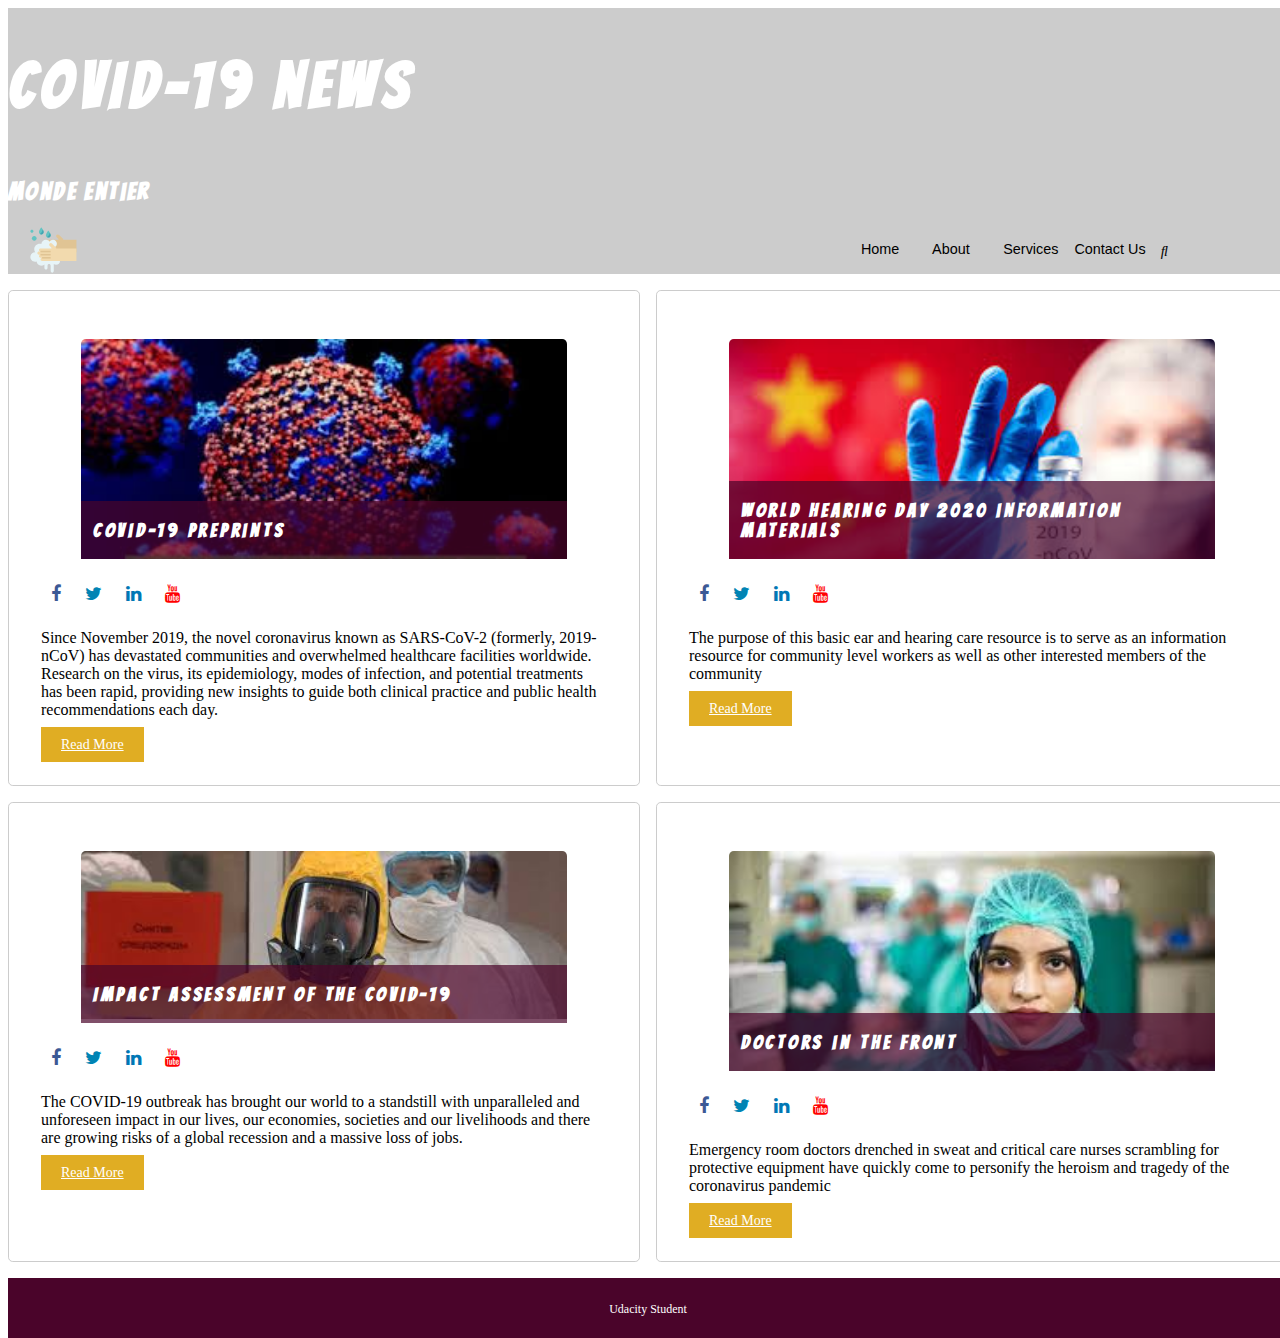
<file: index.html>
<!DOCTYPE html>
<html lang="en">
<head>
    <meta charset="UTF-8">
    <meta name="viewport" content="width=device-width, initial-scale=1.0">
    <link rel="stylesheet" href="style.css">
    <script src="https://code.jquery.com/jquery-3.4.1.js"></script>
    <link rel="stylesheet" href="https://cdnjs.cloudflare.com/ajax/libs/font-awesome/4.7.0/css/font-awesome.min.css">
    <title>Blog site</title>
</head>
<body>
   
    <div class="container">
        <div class="header">
            <h1>COVID-19 news </h1>
                <h2>Monde entier</h2>
                
                 <nav class="navbar">
                     
                   <img src="https://salahelmekki.github.io/frontend-blog/image/s1.svg" alt="COVID-19" >
                   <div class="menu-toggle" id="mobile-menu">
                     <span class="bar"></span>
                     <span class="bar"></span>
                     <span class="bar"></span>
                   </div>
                   <ul class="nav no-search">
                     <li class="nav-item"><a href="index.html">Home</a></li>
                     <li class="nav-item"><a href="#">About</a></li>
                     <li class="nav-item"><a href="#">Services</a></li>
                     <li class="nav-item"><a href="#">Contact Us</a></li>
                     <i class="fas fa-search" id="search-icon"></i>
                     <input class="search-input" type="text" placeholder="Search..">
                   </ul>
                 </nav>
                
          
        </div>
        <div class="article article-0">
          <figure>
            <img src="https://salahelmekki.github.io/frontend-blog/image/covid4.jpg" alt="vovid-19 ">
            <figcaption>
              <h3>Covid-19 preprints</h3>
            </figcaption>
          </figure>
          <i class="fa fa-facebook"></i>
          <i class="fa fa-twitter"></i>
          <i class="fa fa-linkedin"></i>
          <i class="fa fa-youtube"></i>
          
          <p>Since November 2019, the novel coronavirus known as SARS-CoV-2 (formerly, 2019-nCoV) has devastated communities and overwhelmed healthcare facilities worldwide. 
              Research on the virus, its epidemiology, modes of infection, and potential treatments has been rapid,
               providing new insights to guide both clinical practice and public health recommendations each day.</p>
            <a href="https://salahelmekki.github.io/frontend-blog/blogpage/blog.html">Read More</a>
            </div>
        <div class="article article-1">
          <figure>
            <img src="https://salahelmekki.github.io/frontend-blog/image/cofid1.ipg.jfif" alt="covid information">
            <figcaption>
              <h3>World Hearing Day 2020 information materials</h3>
            </figcaption>
          </figure>
          <i class="fa fa-facebook"></i>
          <i class="fa fa-twitter"></i>
          <i class="fa fa-linkedin"></i>
          <i class="fa fa-youtube"></i>
          <p>The purpose of this basic ear and hearing care resource is to serve as an
               information resource for community level workers as well as other interested members of the community</p>
            <a href="https://salahelmekki.github.io/frontend-blog/blogpage/blog.html">Read More</a>
        </div>
        <div class="article article-2">
          <figure>
            <img src="https://salahelmekki.github.io/frontend-blog/image/covid3.jpg" alt="impact covid">
            <figcaption>
              <h3>IMPACT ASSESSMENT OF THE COVID-19</h3>
            </figcaption>
          </figure>
          <i class="fa fa-facebook"></i>
          <i class="fa fa-twitter"></i>
          <i class="fa fa-linkedin"></i>
          <i class="fa fa-youtube"></i>
          <p>The COVID-19 outbreak has brought our world to a standstill with unparalleled and unforeseen impact in our lives, our economies,
               societies and our livelihoods and there are growing risks of a global recession and a massive loss of jobs.</p>
          <a href="https://salahelmekki.github.io/frontend-blog/blogpage/blog.html">Read More</a>
        </div>
        <div class="article article-3">
            <figure>
                <img src="https://salahelmekki.github.io/frontend-blog/image/covid2.jpg" alt="doctors">
                <figcaption>
                  <h3>Doctors in the front</h3>
                </figcaption>
              </figure>
            <i class="fa fa-facebook"></i>
            <i class="fa fa-twitter"></i>
            <i class="fa fa-linkedin"></i>
            <i class="fa fa-youtube"></i>
              <p>Emergency room doctors drenched in sweat and critical care nurses scrambling for protective equipment have quickly 
                  come to personify the heroism and tragedy of the coronavirus pandemic</p>
              <a href="https://salahelmekki.github.io/frontend-blog/blogpage/blog.html">Read More</a>
        </div>
        <div class="footer">
          <p>Udacity Student</p>
        </div>
      </div>
      <script>
        $("#search-icon").click(function() {
            $(".nav").toggleClass("search");
             $(".nav").toggleClass("no-search");
                 $(".search-input").toggleClass("search-active");
                    });

        $('.menu-toggle').click(function(){
            $(".nav").toggleClass("mobile-nav");
                  $(this).toggleClass("is-active");
                    });

        </script>
</body>
</html>
</file>
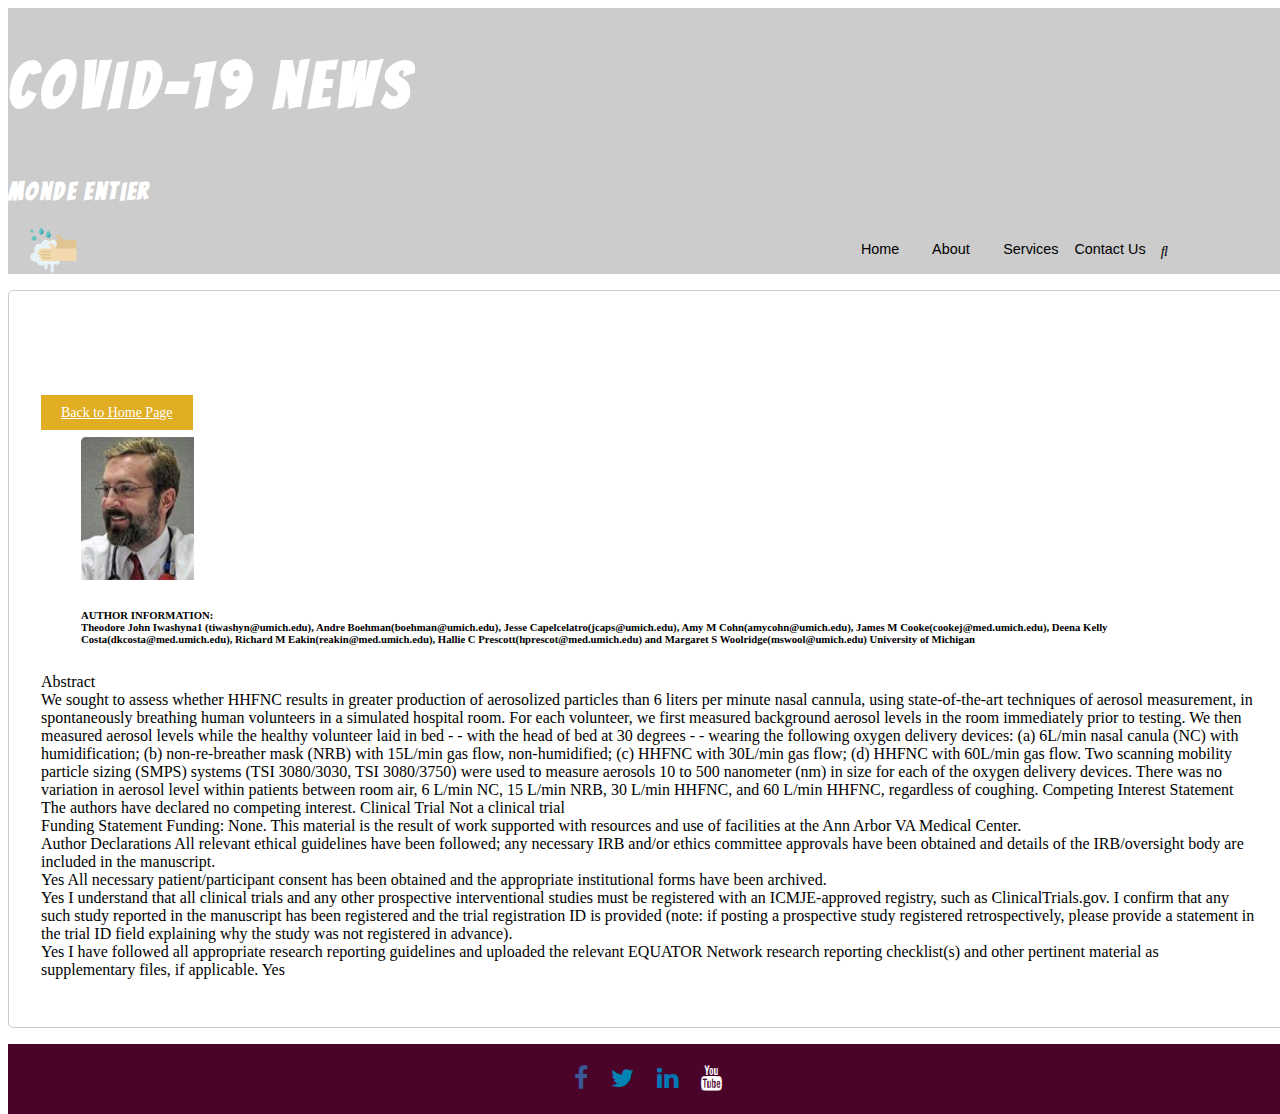
<file: blogpage/blog.html>
<!DOCTYPE html>
<html lang="en">
<head>
    <meta charset="UTF-8">
    <meta name="viewport" content="width=device-width, initial-scale=1.0">
    <link rel="stylesheet" href="styleblog.css">
    <script src="https://code.jquery.com/jquery-3.4.1.js"></script>
    <link rel="stylesheet" href="https://cdnjs.cloudflare.com/ajax/libs/font-awesome/4.7.0/css/font-awesome.min.css">
    <title>Blog site</title>
</head>
<body>
   
    <div class="container">
        <div class="header">
            <h1>COVID-19 news </h1> 
                <h2>Monde entier</h2>
                
                 <nav class="navbar">
                   <img src="https://salahelmekki.github.io/frontend-blog/image/s1.svg" alt="COVID-19">
                   <div class="menu-toggle" id="mobile-menu">
                     <span class="bar"></span>
                     <span class="bar"></span>
                     <span class="bar"></span>
                   </div>
                   <ul class="nav no-search">
                     <li class="nav-item"><a href="https://salahelmekki.github.io/frontend-blog/index.html">Home</a></li>
                     <li class="nav-item"><a href="#">About</a></li>
                     <li class="nav-item"><a href="#">Services</a></li>
                     <li class="nav-item"><a href="#">Contact Us</a></li>
                     <i class="fas fa-search" id="search-icon"></i>
                     <input class="search-input" type="text" placeholder="Search..">
                   </ul>
                 </nav>
                
          
        </div>
        <div class="article article-0">
            <h1> Covid-19 preprints </h1>
            <a href="https://salahelmekki.github.io/frontend-blog/index.html">Back to Home Page</a>
          <figure>
            <img src="https://salahelmekki.github.io/frontend-blog/image/h.jpg" alt="doctors">
            
              <h6>AUTHOR INFORMATION:<br>
                Theodore John Iwashyna1 (tiwashyn@umich.edu), Andre Boehman(boehman@umich.edu), Jesse Capelcelatro(jcaps@umich.edu), Amy M Cohn(amycohn@umich.edu), James M Cooke(cookej@med.umich.edu), Deena Kelly Costa(dkcosta@med.umich.edu), Richard M Eakin(reakin@med.umich.edu), Hallie C Prescott(hprescot@med.umich.edu) and Margaret S Woolridge(mswool@umich.edu)
                University of Michigan</h6>
            
          </figure>
        
          
          <p>Abstract<br>
            We sought to assess whether HHFNC results in greater production of aerosolized particles than 6 liters per minute nasal cannula, using state-of-the-art techniques of aerosol measurement, in spontaneously breathing human volunteers in a simulated hospital room. For each volunteer, we first measured background aerosol levels in the room immediately prior to testing. We then measured aerosol levels while the healthy volunteer laid in bed - - with the head of bed at 30 degrees - - wearing the following oxygen delivery devices: (a) 6L/min nasal canula (NC) with humidification; (b) non-re-breather mask (NRB) with 15L/min gas flow, non-humidified; (c) HHFNC with 30L/min gas flow; (d) HHFNC with 60L/min gas flow. Two scanning mobility particle sizing (SMPS) systems (TSI 3080/3030, TSI 3080/3750) were used to measure aerosols 10 to 500 nanometer (nm) in size for each of the oxygen delivery devices. There was no variation in aerosol level within patients between room air, 6 L/min NC, 15 L/min NRB, 30 L/min HHFNC, and 60 L/min HHFNC, regardless of coughing.
            
            Competing Interest Statement
            The authors have declared no competing interest.
            
            Clinical Trial
            Not a clinical trial
            <br>
            Funding Statement
            Funding: None. This material is the result of work supported with resources and use of facilities at the Ann Arbor VA Medical Center.
            <br>
            Author Declarations
            All relevant ethical guidelines have been followed; any necessary IRB and/or ethics committee approvals have been obtained and details of the IRB/oversight body are included in the manuscript.
            <br>
            Yes
            
            All necessary patient/participant consent has been obtained and the appropriate institutional forms have been archived.
            <br>
            Yes
            
            I understand that all clinical trials and any other prospective interventional studies must be registered with an ICMJE-approved registry, such as ClinicalTrials.gov. I confirm that any such study reported in the manuscript has been registered and the trial registration ID is provided (note: if posting a prospective study registered retrospectively, please provide a statement in the trial ID field explaining why the study was not registered in advance).
            <br>
            Yes
            
            I have followed all appropriate research reporting guidelines and uploaded the relevant EQUATOR Network research reporting checklist(s) and other pertinent material as supplementary files, if applicable.
            
            Yes</p>
            
            </div>
            <div class="footer">
                <i class="fa fa-facebook"></i>
                <i class="fa fa-twitter"></i>
                <i class="fa fa-linkedin"></i>
                <i class="fa fa-youtube"></i>
            </div>
 


    
      </div>
      <script>
        $("#search-icon").click(function() {
            $(".nav").toggleClass("search");
             $(".nav").toggleClass("no-search");
                 $(".search-input").toggleClass("search-active");
                    });

        $('.menu-toggle').click(function(){
            $(".nav").toggleClass("mobile-nav");
                  $(this).toggleClass("is-active");
                    });

        </script>
        
</body>
</html>
</file>
<file: style.css>
/* Typography imported from Google Fonts */
@import url('https://fonts.googleapis.com/css?family=Bangers&display=swap');




/* grid layout styles */
h1, h2, h3 {
  font-family: 'Bangers', cursive;
  color: white;
}

h1, h2 {
  letter-spacing: 0.1em;  
}

h3 {
  letter-spacing: 0.2em;  
}

.container {
  width: 100vw;
  height: 100vh;
  /* grid */
  display: grid;
  grid-template-areas: "header header"
  "article-0 article-1"
  "article-2 article-3"
  "footer footer";
  grid-template-columns: 1fr 1fr;
  grid-template-rows: 2fr 1fr 1fr 60px;
  

  grid-gap: 1rem;
}
/*.container > div {
  border: 1px dashed #888;
}*/

.header {
  background-color: #ccc;  

  /* grid */
  grid-area: header;
}

.header > h1 {
  font-size: 4rem;
  padding-bottom: 1rem;
}

.article {
  padding: 2rem;
  border: 1px solid #ccc;
  border-radius: .3rem;
}

.article > figure {
  max-height: 220px;
  overflow: hidden;
  border-top-left-radius: .3rem;
  border-top-right-radius: .3rem;
  position: relative;
}

.article > figure > img {
  width: 100%;
  min-width: 320px;
}
.article > a {
    font-size: 14px;
    background-color: #e0ad23;
    padding: 10px 20px;
    color: white;
    transition: all 0.5s ease-in;

}
.article > i {
    font-size: 18px;
    display: inline-block;

}
.article .fa{
    padding: 10px 10px;
    cursor: pointer;

}
.article .fa-facebook{
    color: #3b5995;


}
.article .fa-twitter{
    color: #0084b4;
    

}
.article .fa-linkedin{
    color: #0077b5;
    

}
.article .fa-youtube{
    color: red;
    

}

.article > figure > figcaption {
  padding-left: .75rem;
  position: absolute;
  bottom: 0;
  background-color: rgba(74, 4, 42, .7);
  width: 100%;
}


.article > figcaption > h3 {
  font-size: 1.25rem;
}

.article-0 {
  /* grid */
  grid-area: article-0;
}

.article-1 {
  /* grid */
  grid-area: article-1;
}

.article-2 {
  /* grid */
  grid-area: article-2;
}

.article-3 {
  /* grid */
  grid-area: article-3;
}

.footer {
  background-color: #4a042a;
  padding: .75rem;
  color: white;
  text-align: center;
  font-size: .75rem;
  /* grid */
  grid-area: footer;
}

/* NAV BAR  style*/
 /* NAVIGATION */
   /* BASIC SETUP */
  

  /* NAVIGATION */
  
  .navbar {
    display: grid;
    grid-template-columns: 1fr 3fr;
    align-items: center;
    height: 50px;
    overflow: hidden;
  }
  
  .navbar img {
    height: 50px;
    width: auto;
    justify-self: start;
    margin-left: 20px;
  }
  
  .navbar ul {
    list-style: none;
    display: grid;
    grid-template-columns: repeat(6,1fr);
    justify-self: end;
    font-family: 'Lato', 'Arial', sans-serif;
    
  }
  
  .nav-item a {
    color: #000;
    font-size: 0.9rem;
    font-weight: 400;
    text-decoration: none;
    transition: color 0.3s ease-out;
  }
  
  .nav-item a:hover {
    color: #3498db;
  }
  

  /* SEARCH FUNCTION */
  
  #search-icon {
    font-size: 0.9rem;
    margin-top: 3px;
    margin-left: 15px;
    transition: color 0.3s ease-out;
  }
  
  #search-icon:hover {
    color: #3498db;
    cursor: pointer;
  }
  
  .search {
    transform: translate(-35%);
    -webkit-transform: translate(-35%);
    transition: transform 0.7s ease-in-out;
    color: #3498db;
  }
  
  .no-search {
    transform: translate(0);
    transition: transform 0.7s ease-in-out;
  }
  
  .search-input {
    position: absolute;
    top: -4px;
    right: -125px;
    opacity: 0;
    z-index: -1;
    transition: opacity 0.6s ease;
  }
  
  .search-active {
    opacity: 1;
    z-index: 0;
  }
  
  input {
    border: 0;
    border-left: 1px solid #ccc;
    border-radius: 0; /* FOR SAFARI */
    outline: 0;
    padding: 5px;
  }
  
  /* MOBILE MENU & ANIMATION */
  
  .menu-toggle .bar{
    width: 25px;
    height: 3px;
    background-color: #3f3f3f;
    margin: 5px auto;
    -webkit-transition: all 0.3s ease-in-out;
    -o-transition: all 0.3s ease-in-out;
    transition: all 0.3s ease-in-out;
  }
  
  .menu-toggle {
    justify-self: end;
    margin-right: 25px;
    display: none;
  }
  
  .menu-toggle:hover{
    cursor: pointer;
  }
  
  #mobile-menu.is-active .bar:nth-child(2){
    opacity: 0;
  }
  
  #mobile-menu.is-active .bar:nth-child(1){
    -webkit-transform: translateY(8px) rotate(45deg);
    -ms-transform: translateY(8px) rotate(45deg);
    -o-transform: translateY(8px) rotate(45deg);
    transform: translateY(8px) rotate(45deg);
  }
  
  #mobile-menu.is-active .bar:nth-child(3){
    -webkit-transform: translateY(-8px) rotate(-45deg);
    -ms-transform: translateY(-8px) rotate(-45deg);
    -o-transform: translateY(-8px) rotate(-45deg);
    transform: translateY(-8px) rotate(-45deg);
  }
  
  
  
 
  


 
/* Media Queries */
  
    /* Mobile Devices - Phones/Tablets */
  
    @media only screen and (max-width: 720px) { 

        .container {
            width: 100vw;
            height: 100vh;
            /* grid */
            display: grid;
            grid-template-areas: "header "
            "article-0 "
            "article-1"
            "article-2 "
            "article-3"
            "footer ";
            grid-template-columns: 1fr 1fr;
            grid-template-rows: auto;
            
          
            grid-gap: 1rem;
          }
 
        /* MOBILE NAVIGATION */
           
        .navbar ul {
          display: flex;
          flex-direction: column;
          position: fixed;
          justify-content: start;
          top: 55px;
          background-color: #fff;
          width: 100%;
          height: calc(100vh - 55px);
          transform: translate(-101%);
          text-align: center;
          overflow: hidden;
          font-family: 'Lato', 'Arial', sans-serif;
          
        }
        
        .navbar li {
          padding: 15px;
        }
        
        .navbar li:first-child {
          margin-top: 50px;
        }
        
        .navbar li a {
          font-size: 1rem;
        }
         
        .menu-toggle, .bar {
          display: block;
          cursor: pointer;
        }
        
        .mobile-nav {
        transform: translate(0%)!important;
      }
            
        /* SEARCH DISABLED ON MOBILE */
        
        #search-icon {
          display: none;
        }
        
        .search-input {
        display: none;
       }
        
      }
</file>
<file: blogpage/styleblog.css>
/* Typography imported from Google Fonts */
@import url('https://fonts.googleapis.com/css?family=Bangers&display=swap');




/* grid layout styles */
h1, h2, h3 {
  font-family: 'Bangers', cursive;
  color: white;
}

h1, h2 {
  letter-spacing: 0.1em;  
}

h3 {
  letter-spacing: 0.2em;  
}

.container {
  width: 100vw;
  height: 100vh;
  /* grid */
  display: grid;
  grid-template-areas: "header "
  "article-0 "
  
  "footer ";
  grid-template-columns: 1fr ;
  grid-template-rows: 1fr 3fr 70px ;
  

  grid-gap: 1rem;
}
/*.container > div {
  border: 1px dashed #888;
}*/

.header {
  background-color: #ccc;  

  /* grid */
  grid-area: header;
}

.header > h1 {
  font-size: 4rem;
  padding-bottom: 1rem;
}

.article {
  padding: 2rem;
  border: 1px solid #ccc;
  border-radius: .3rem;
}
.article > h1{
 .
      font-size: 24px;
      font-style: italic;
      font-family: 'Raleway',sans-serif;
      

}
.article > figure {
  max-height: 220px;
  overflow: hidden;
  border-top-left-radius: .3rem;
  border-top-right-radius: .3rem;
  position: relative;
}

.article > figure > img {
  width: 10%;
  min-width: 70pxpx;
}
.article > a {
    font-size: 14px;
    background-color: #e0ad23;
    padding: 10px 20px;
    color: white;
    transition: all 0.5s ease-in;
    text-align: center;

}
.footer > i {
    font-size: 25px;
    display: inline-block;

}
.footer .fa{
    padding: 10px 10px;
    cursor: pointer;

}
.footer .fa-facebook{
    color: #3b5995;


}
.footer .fa-twitter{
    color: #0084b4;
    

}
.footer .fa-linkedin{
    color: #0077b5;
    

}
.footer.fa-youtube{
    color: red;
    

}

.article > figure > figcaption {
  padding-left: .75rem;
  position: relative;
  bottom: 0;
  background-color: rgba(74, 4, 42, .7);
  width: 15%;
}


.article > figcaption > h3 {
  font-size: 1.25rem;
}

.article-0 {
  /* grid */
  grid-area: article-0;
}


.footer {
  background-color: #4a042a;
  padding: .75rem;
  color: white;
  text-align: center;
  font-size: .75rem;
  /* grid */
  grid-area: footer;
}

/* NAV BAR  style*/
 /* NAVIGATION */
   /* BASIC SETUP */
  

  /* NAVIGATION */
  
  .navbar {
    display: grid;
    grid-template-columns: 1fr 3fr;
    align-items: center;
    height: 50px;
    overflow: hidden;
  }
  
  .navbar img {
    height: 50px;
    width: auto;
    justify-self: start;
    margin-left: 20px;
  }
  
  .navbar ul {
    list-style: none;
    display: grid;
    grid-template-columns: repeat(6,1fr);
    justify-self: end;
    font-family: 'Lato', 'Arial', sans-serif;
    
  }
  
  .nav-item a {
    color: #000;
    font-size: 0.9rem;
    font-weight: 400;
    text-decoration: none;
    transition: color 0.3s ease-out;
  }
  
  .nav-item a:hover {
    color: #3498db;
  }
  

  /* SEARCH FUNCTION */
  
  #search-icon {
    font-size: 0.9rem;
    margin-top: 3px;
    margin-left: 15px;
    transition: color 0.3s ease-out;
  }
  
  #search-icon:hover {
    color: #3498db;
    cursor: pointer;
  }
  
  .search {
    transform: translate(-35%);
    -webkit-transform: translate(-35%);
    transition: transform 0.7s ease-in-out;
    color: #3498db;
  }
  
  .no-search {
    transform: translate(0);
    transition: transform 0.7s ease-in-out;
  }
  
  .search-input {
    position: absolute;
    top: -4px;
    right: -125px;
    opacity: 0;
    z-index: -1;
    transition: opacity 0.6s ease;
  }
  
  .search-active {
    opacity: 1;
    z-index: 0;
  }
  
  input {
    border: 0;
    border-left: 1px solid #ccc;
    border-radius: 0; /* FOR SAFARI */
    outline: 0;
    padding: 5px;
  }
  
  /* MOBILE MENU & ANIMATION */
  
  .menu-toggle .bar{
    width: 25px;
    height: 3px;
    background-color: #3f3f3f;
    margin: 5px auto;
    -webkit-transition: all 0.3s ease-in-out;
    -o-transition: all 0.3s ease-in-out;
    transition: all 0.3s ease-in-out;
  }
  
  .menu-toggle {
    justify-self: end;
    margin-right: 25px;
    display: none;
  }
  
  .menu-toggle:hover{
    cursor: pointer;
  }
  
  #mobile-menu.is-active .bar:nth-child(2){
    opacity: 0;
  }
  
  #mobile-menu.is-active .bar:nth-child(1){
    -webkit-transform: translateY(8px) rotate(45deg);
    -ms-transform: translateY(8px) rotate(45deg);
    -o-transform: translateY(8px) rotate(45deg);
    transform: translateY(8px) rotate(45deg);
  }
  
  #mobile-menu.is-active .bar:nth-child(3){
    -webkit-transform: translateY(-8px) rotate(-45deg);
    -ms-transform: translateY(-8px) rotate(-45deg);
    -o-transform: translateY(-8px) rotate(-45deg);
    transform: translateY(-8px) rotate(-45deg);
  }
  
  
  
 
  


 
/* Media Queries */
  
    /* Mobile Devices - Phones/Tablets */
  
    @media only screen and (max-width: 720px) { 

        .container {
            width: 100vw;
            height: 100vh;
            /* grid */
            display: grid;
            grid-template-areas: "header "
            "article-0 "
            
            "footer ";
            grid-template-columns: 1fr ;
            grid-template-rows: auto;
            
          
            grid-gap: 1rem;
          }
 
        /* MOBILE NAVIGATION */
           
        .navbar ul {
          display: flex;
          flex-direction: column;
          position: fixed;
          justify-content: start;
          top: 55px;
          background-color: #fff;
          width: 100%;
          height: calc(100vh - 55px);
          transform: translate(-101%);
          text-align: center;
          overflow: hidden;
          font-family: 'Lato', 'Arial', sans-serif;
          
        }
        
        .navbar li {
          padding: 15px;
        }
        
        .navbar li:first-child {
          margin-top: 50px;
        }
        
        .navbar li a {
          font-size: 1rem;
        }
         
        .menu-toggle, .bar {
          display: block;
          cursor: pointer;
        }
        
        .mobile-nav {
        transform: translate(0%)!important;
      }
            
        /* SEARCH DISABLED ON MOBILE */
        
        #search-icon {
          display: none;
        }
        
        .search-input {
        display: none;
       }
        
      }
</file>
